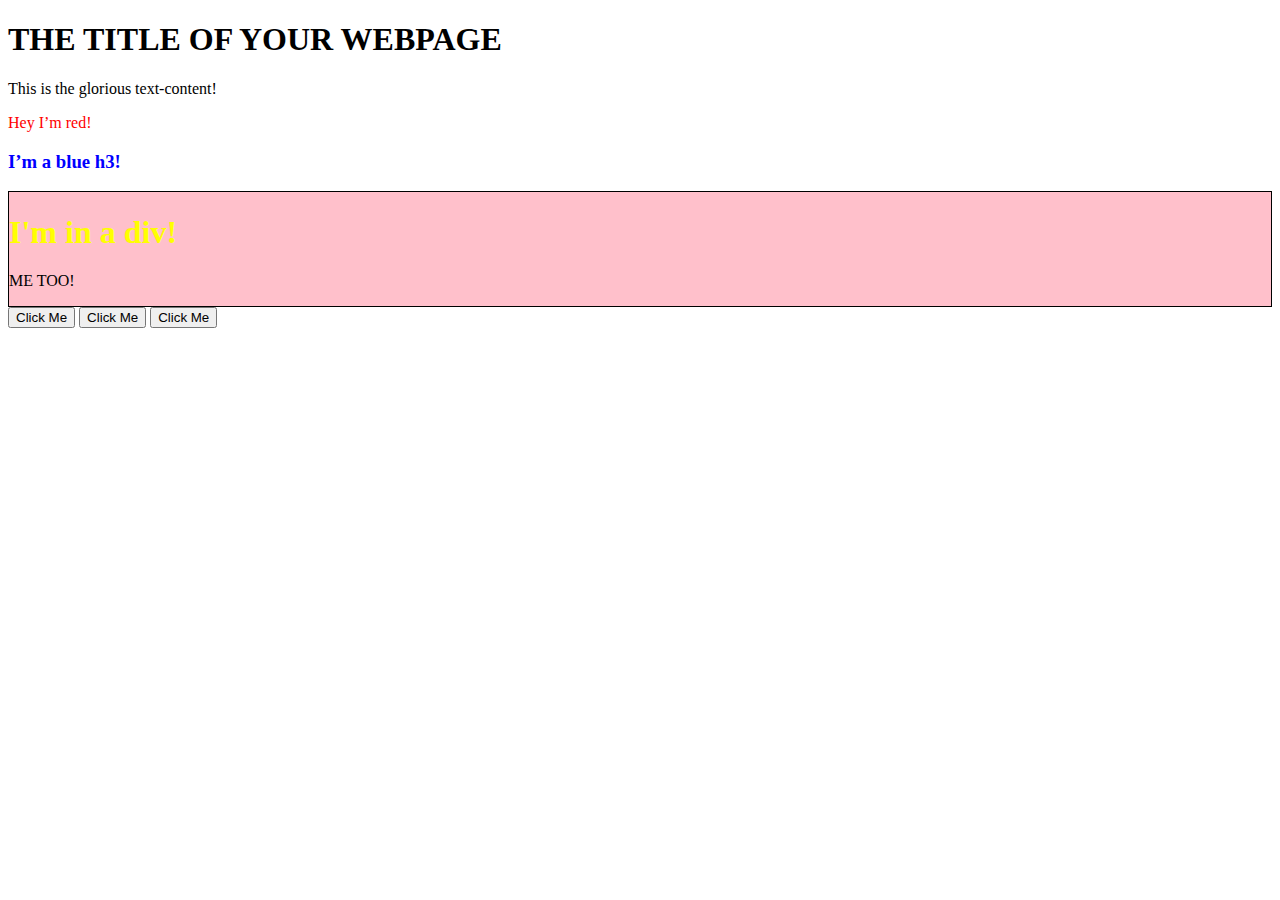
<file: WebDevelopment101/DOM-exercises/index.html>
<!DOCTYPE html>
<html lang="en">
<head>
    <meta charset="UTF-8">
    <meta name="viewport" content="width=device-width, initial-scale=1.0">
    <title>Document</title>
</head>
<body>
    <h1>THE TITLE OF YOUR WEBPAGE</h1>
    <div id="container"></div>
    <div id="container">
        <button id="1">Click Me</button>
        <button id="2">Click Me</button>
        <button id="3">Click Me</button>
    </div>
    <script src="script.js"></script>
</body>
</html>
</file>
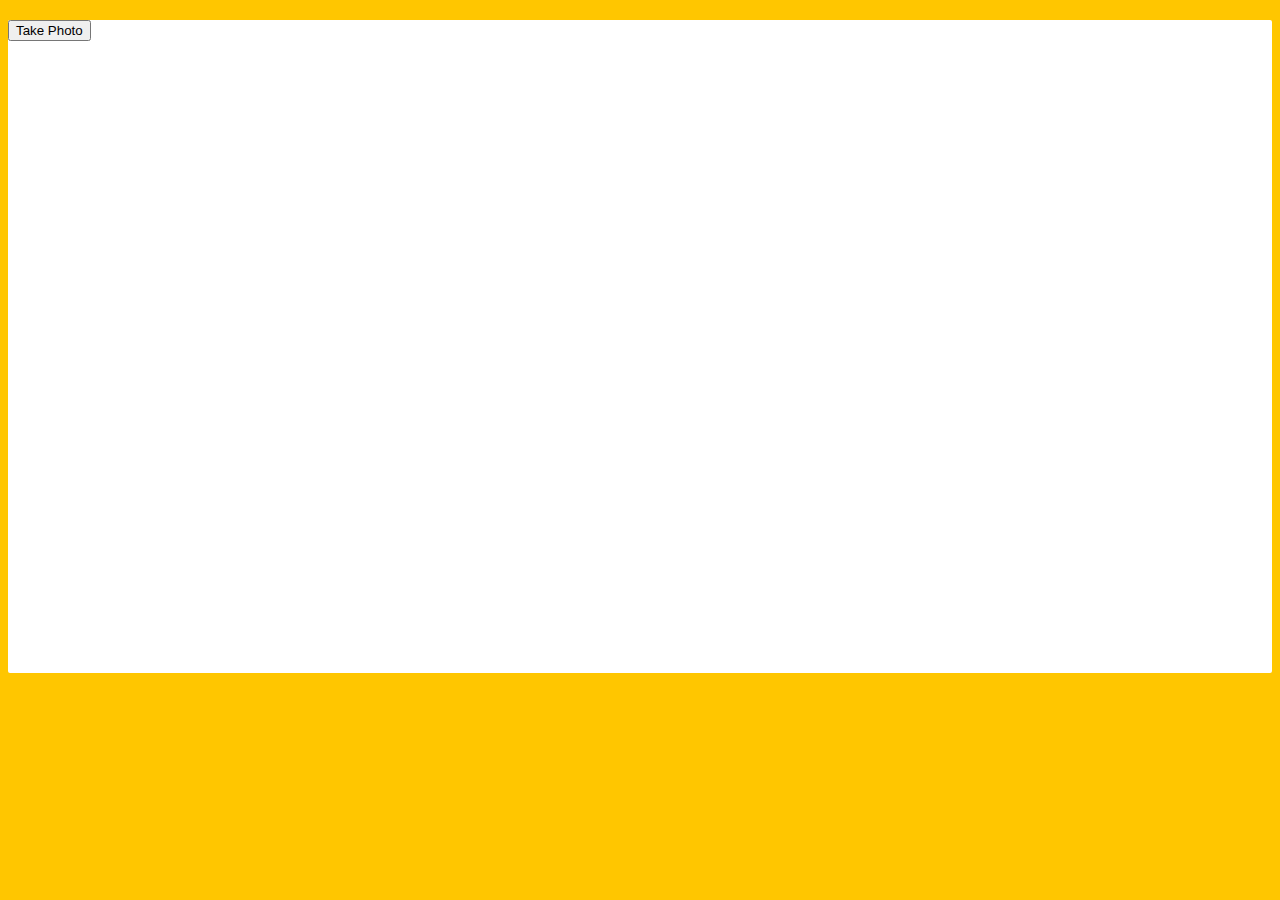
<file: WebDevelopment101/JavaScript30/19 - Webcam Fun/index.html>
<!DOCTYPE html>
<html lang="en">
<head>
  <meta charset="UTF-8">
  <title>Get User Media Code Along!</title>
  <link rel="stylesheet" href="style.css">
</head>
<body>

  <div class="photobooth">
    <div class="controls">
      <button onClick="takePhoto()">Take Photo</button>
<!--       <div class="rgb">
        <label for="rmin">Red Min:</label>
        <input type="range" min=0 max=255 name="rmin">
        <label for="rmax">Red Max:</label>
        <input type="range" min=0 max=255 name="rmax">

        <br>

        <label for="gmin">Green Min:</label>
        <input type="range" min=0 max=255 name="gmin">
        <label for="gmax">Green Max:</label>
        <input type="range" min=0 max=255 name="gmax">

        <br>

        <label for="bmin">Blue Min:</label>
        <input type="range" min=0 max=255 name="bmin">
        <label for="bmax">Blue Max:</label>
        <input type="range" min=0 max=255 name="bmax">
      </div> -->
    </div>

    <canvas class="photo"></canvas>
    <video class="player"></video>
    <div class="strip"></div>
  </div>

  <audio class="snap" src="./snap.mp3" hidden></audio>

  <script src="scripts.js"></script>

</body>
</html>
</file>
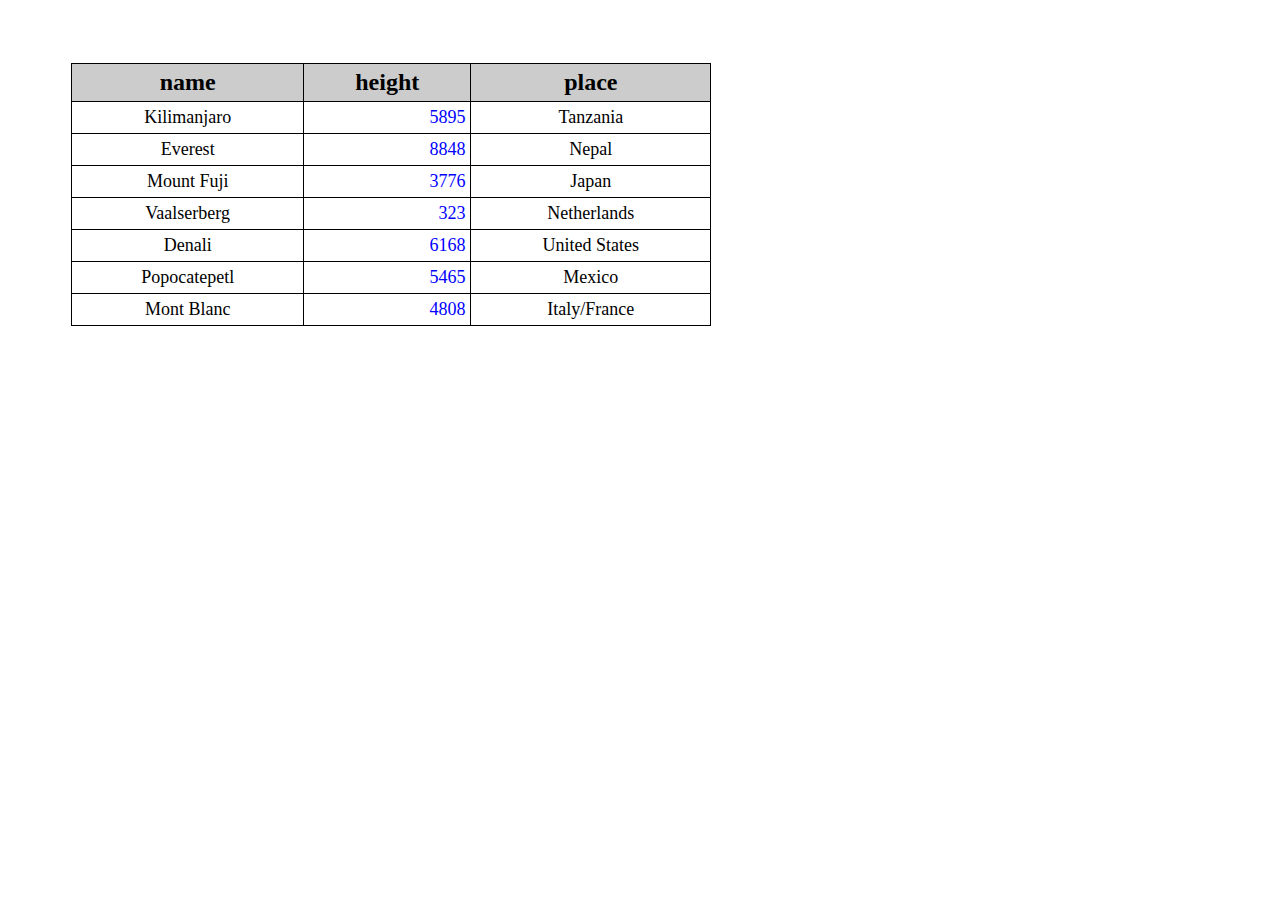
<file: EloquentJavascript/chapter14/table.html>
<!DOCTYPE html>
<html lang="en">
<head>
    <meta charset="UTF-8">
    <meta name="viewport" content="width=device-width, initial-scale=1.0">
    <title>Table generated with DOM JS</title>
    <style>

        table, tr, td, th {
            border: solid 1px #000;
            border-collapse: collapse;
            padding: 5px;
        }

        .mountainTable {
            min-width: 640px;
            margin: 5%;
            font-size: 18px;
            text-align: center;
            align-items: center;
        }

        .tableHeader {
            font-size: 24px;
            font-weight: 600;
            background-color: #ccc;
        }

        .numberColumn {
            text-align: right;
            color: #0000ff;
            text-decoration: italic;
        }
    </style>
</head>
<body>
    <div id="mountains"></div>

    <script>
    
        const MOUNTAINS = [
          {name: "Kilimanjaro", height: 5895, place: "Tanzania"},
          {name: "Everest", height: 8848, place: "Nepal"},
          {name: "Mount Fuji", height: 3776, place: "Japan"},
          {name: "Vaalserberg", height: 323, place: "Netherlands"},
          {name: "Denali", height: 6168, place: "United States"},
          {name: "Popocatepetl", height: 5465, place: "Mexico"},
          {name: "Mont Blanc", height: 4808, place: "Italy/France"}
        ];
      
        const mntDiv = document.querySelector("#mountains");
        const mntTable = document.createElement("table");

        // Obtain the property names from the first row if existing.
        if (!(MOUNTAINS.length <= 0)) {
            let row = document.createElement("tr");
            const pNames = Object.getOwnPropertyNames(MOUNTAINS[0]);
            for (let i = 0; i < pNames.length; i++) {
                const header = document.createElement("th");
                const headerText = document.createTextNode(pNames[i]);
                header.appendChild(headerText);
                header.classList.add("tableHeader");
                row.appendChild(header);
            }
            mntTable.appendChild(row);
        }

        if (!(MOUNTAINS.length <= 1)) {
            for (let i = 0; i < MOUNTAINS.length; i++) {
                let row = document.createElement("tr");
                for (const key in MOUNTAINS[i]) {
                    const col = document.createElement("td");
                    const colText = document.createTextNode(MOUNTAINS[i][key]);
                    if (Number.isFinite(Number(MOUNTAINS[i][key]))) {
                        col.classList.add("numberColumn");
                    }
                    col.appendChild(colText);
                    row.appendChild(col);
                }
                mntTable.appendChild(row);
            }
        }

        mntTable.classList.add("mountainTable");
        
        mntDiv.appendChild(mntTable);

      </script>


</body>
</html>
</file>
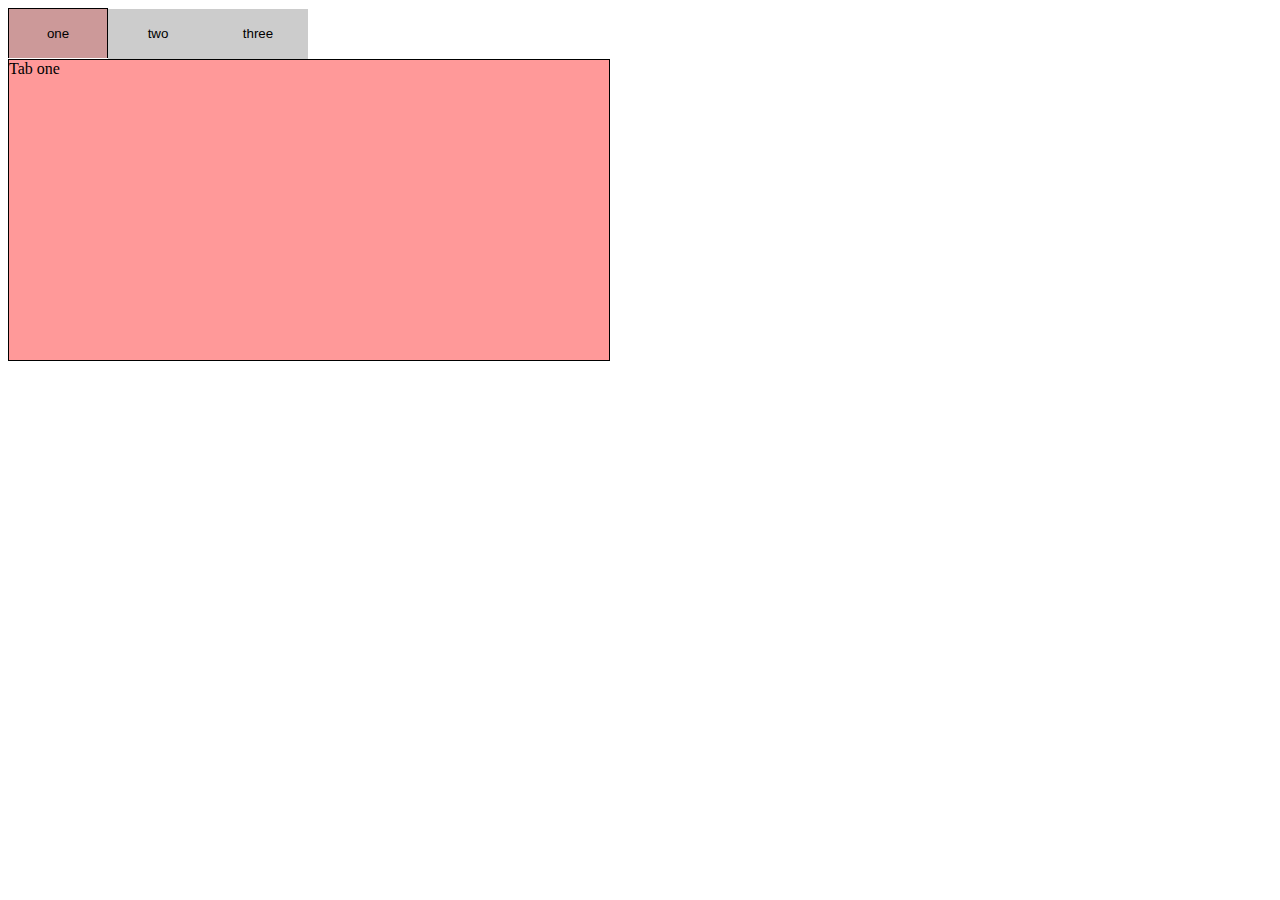
<file: EloquentJavascript/chapter15/tabs.html>
<!DOCTYPE html>
<html lang="en">
<head>
    <meta charset="UTF-8">
    <meta name="viewport" content="width=device-width, initial-scale=1.0">
    <title>Document</title>
    <style>
        .activeButton {
            background-color: #c99;
            border: solid 1px #000;
            border-bottom: 0px;
            min-width: 100px;
            min-height: 50px;
            padding: 5px;
        }
        .inactiveButton {
            background-color: #ccc;
            min-width: 100px;
            min-height: 50px;
            padding: 5px;
            border: none;
        }
        .inactiveTab {
            background-color: #999;
            display: none;
        }
        .activeTab {
            display: block;
            background-color: #f99;
            border: solid 1px #000;
            min-height: 300px;
            max-width: 600px;
        }
    </style>
</head>
<body>
    <tab-panel>
        <div data-tabname="one">Tab one</div>
        <div data-tabname="two">Tab two</div>
        <div data-tabname="three">Tab three</div>
      </tab-panel>
      <script>
        function asTabs(node) {
          // tab-panel should have 3 buttons at the top
          let tabs = Array.from(node.children);
          const elts = tabs.length;
          for (i = 0; i < elts; i++) {
            console.log(tabs[i]);
            let button = document.createElement("button");
            button.textContent = tabs[i].getAttribute("data-tabname");
            node.insertBefore(button, tabs[0]);
          }
          displayTabs("one");
        }
          
        function displayTabs(displayTab) {
            let tabs = document.querySelector("tab-panel").children;
            console.log(tabs);
            for (const tab of tabs) {
                if (tab.tagName === "DIV") {
                    tab.classList.add("inactiveTab");
                    tab.classList.remove("activeTab");
                }
                if (tab.tagName === "BUTTON") {
                    tab.classList.add("inactiveButton");
                    tab.classList.remove("activeButton");
                }
            }
            for (const tab of tabs) {
                if (tab.textContent === displayTab) {
                    tab.classList.add("activeButton");
                    tab.classList.remove("inactiveButton");
                } else if (tab.getAttribute("data-tabname") === displayTab) {
                    tab.classList.add("activeTab");
                    tab.classList.remove("inactiveTab");
                }
            }            
        }

        document.body.addEventListener("click", event => {
            if (event.target.nodeName == "BUTTON") {
                displayTabs(event.target.textContent);
            }
        });

          // those 3 buttons must be the data-tabnames
          // tabs should be hidden except one
          // when clicking one tab, it should display it and hide the others
        asTabs(document.querySelector("tab-panel"));
      </script>
</body>
</html>
</file>
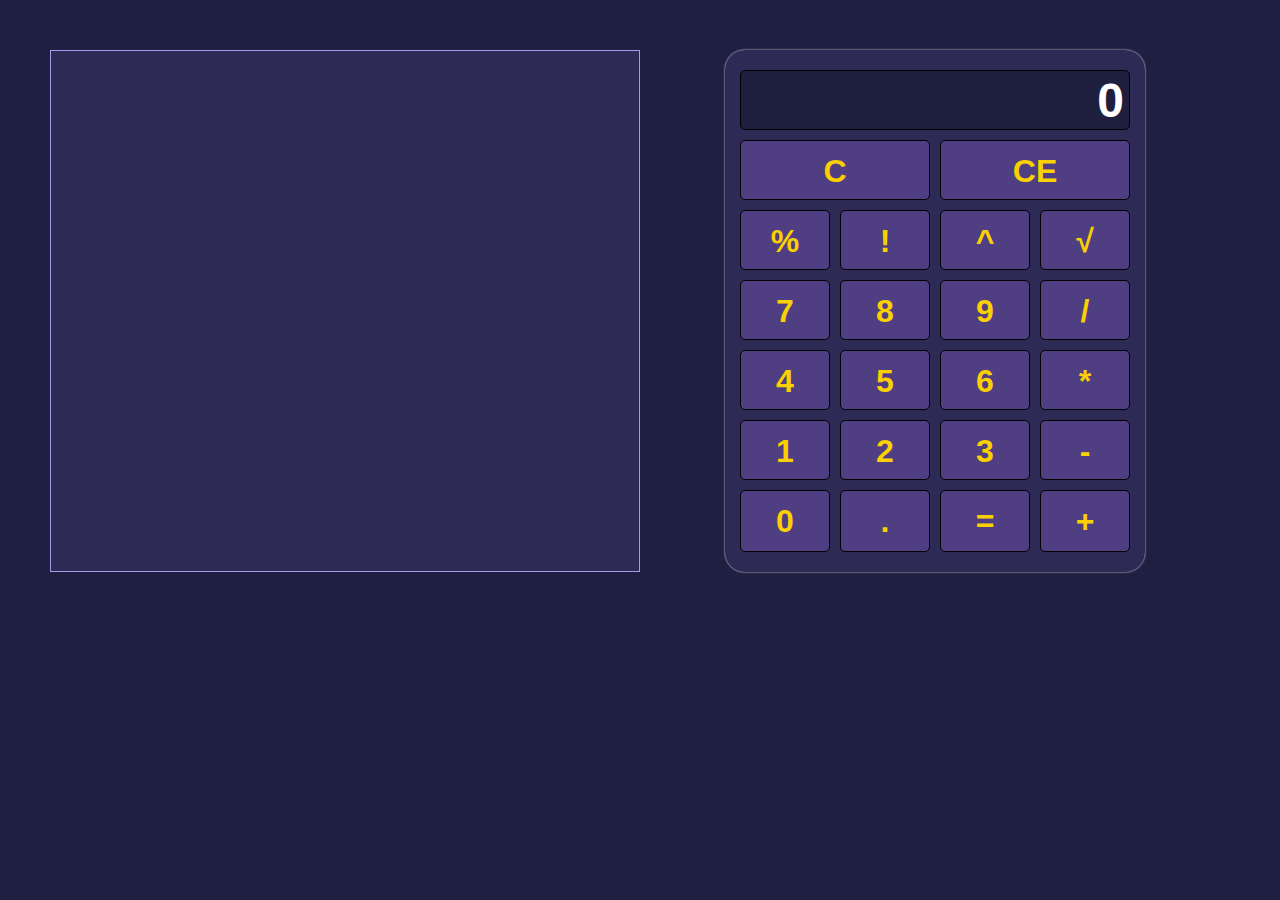
<file: WebDevelopment101/Calculator/calculator.html>
<!DOCTYPE html>
<html lang="en">
<head>
    <meta charset="UTF-8">
    <meta name="viewport" content="width=device-width, initial-scale=1.0">
    <link rel="stylesheet" href="style.css">
    <title>Calculator</title>
</head>
<body>

    <div id="content">
        <div id="left">
            <div id="sourcecode">
                
            </div>
        </div>
        <div id="right">
            <div class="gridbase" id="gridbase">
                <div class="gridscreen" id="calc_screen">0</div>

                <div class="gridc" id="calc_c">C</div>
                <div class="gridce" id="calc_ce">CE</div>

                <div class="gridoperator" id="calc_mod">%</div>
                <div class="gridoperator" id="calc_fact">!</div>
                <div class="gridoperator" id="calc_pow">^</div>
                <div class="gridoperator" id="calc_sqrt">√</div>
                
                <div class="gridnumber" id="calc_7">7</div>
                <div class="gridnumber" id="calc_8">8</div>
                <div class="gridnumber" id="calc_9">9</div>
                <div class="gridoperator" id="calc_div">/</div>

                <div class="gridnumber" id="calc_4">4</div>
                <div class="gridnumber" id="calc_5">5</div>
                <div class="gridnumber" id="calc_6">6</div>
                <div class="gridoperator" id="calc_mult">*</div>
                
                <div class="gridnumber" id="calc_1">1</div>
                <div class="gridnumber" id="calc_2">2</div>
                <div class="gridnumber" id="calc_3">3</div>
                <div class="gridoperator" id="calc_sub">-</div>
                
                <div class="gridnumber" id="calc_0">0</div>
                <div class="griddot" id="calc_dot">.</div>
                <div class="gridequal" id="calc_equal">=</div>
                <div class="gridoperator" id="calc_add">+</div>

            </div>
        </div>
    </div>


    <script src="script.js"></script>
</body>
</html>
</file>
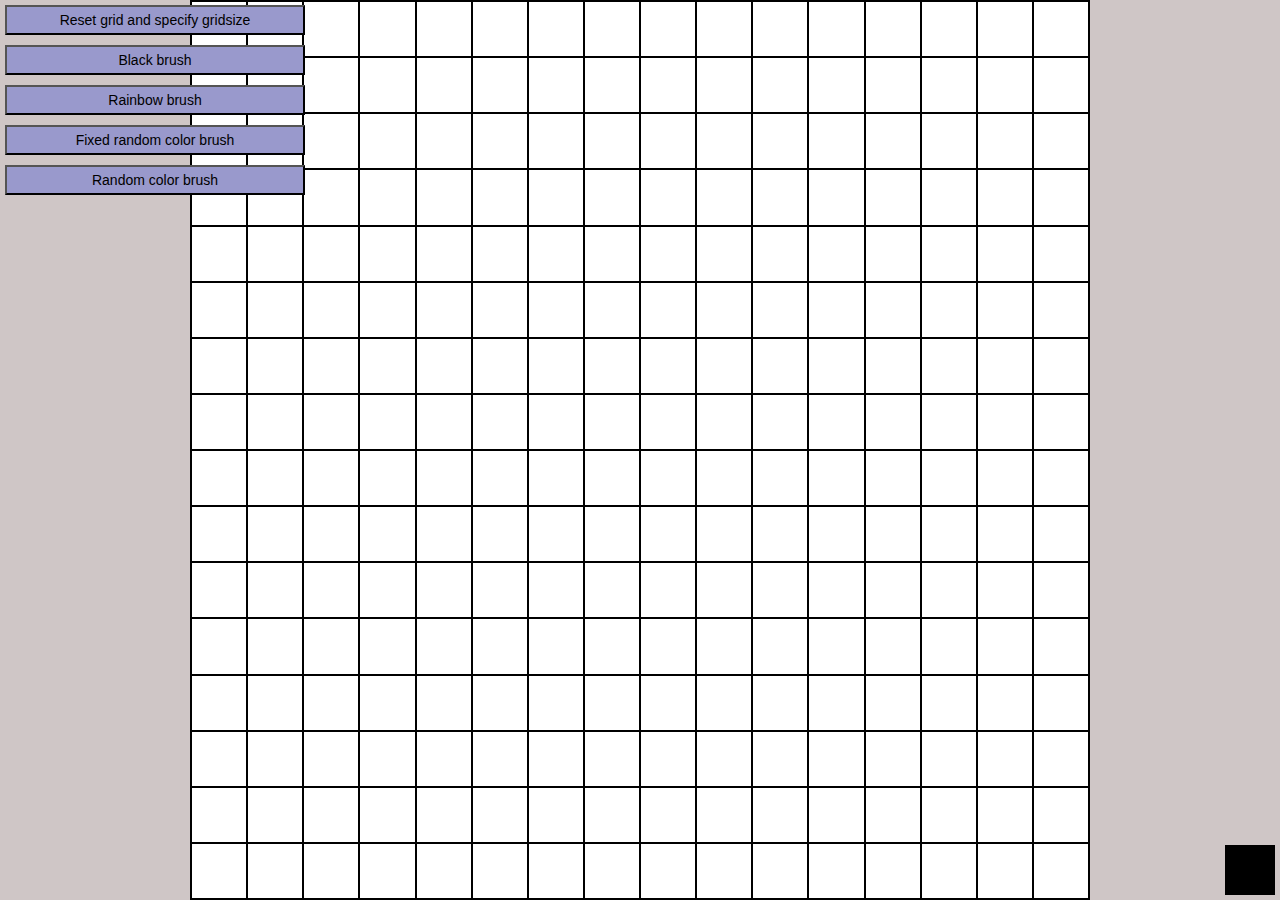
<file: WebDevelopment101/Etch-a-Sketch/sketch.html>
<!DOCTYPE html>
<html lang="en">
<head>
    <meta charset="UTF-8">
    <meta name="viewport" content="width=device-width, initial-scale=1.0">
    <link rel="stylesheet" href="style.css" />
    <title>Etch-a-Sketch</title>
</head>
<body>
<button id="resetbtn" class="btn">Reset grid and specify gridsize</button>
<button id="blackbtn" class="btn">Black brush</button>
<button id="rainbowbtn" class="btn">Rainbow brush</button>
<button id="fixrandombtn" class="btn">Fixed random color brush</button>
<button id="randomhexbtn" class="btn">Random color brush</button>
<div id="container"></div>
<div id="colorpicker"></div>
<script src="script.js" type="text/javascript"></script>
</body>
</html>
</file>
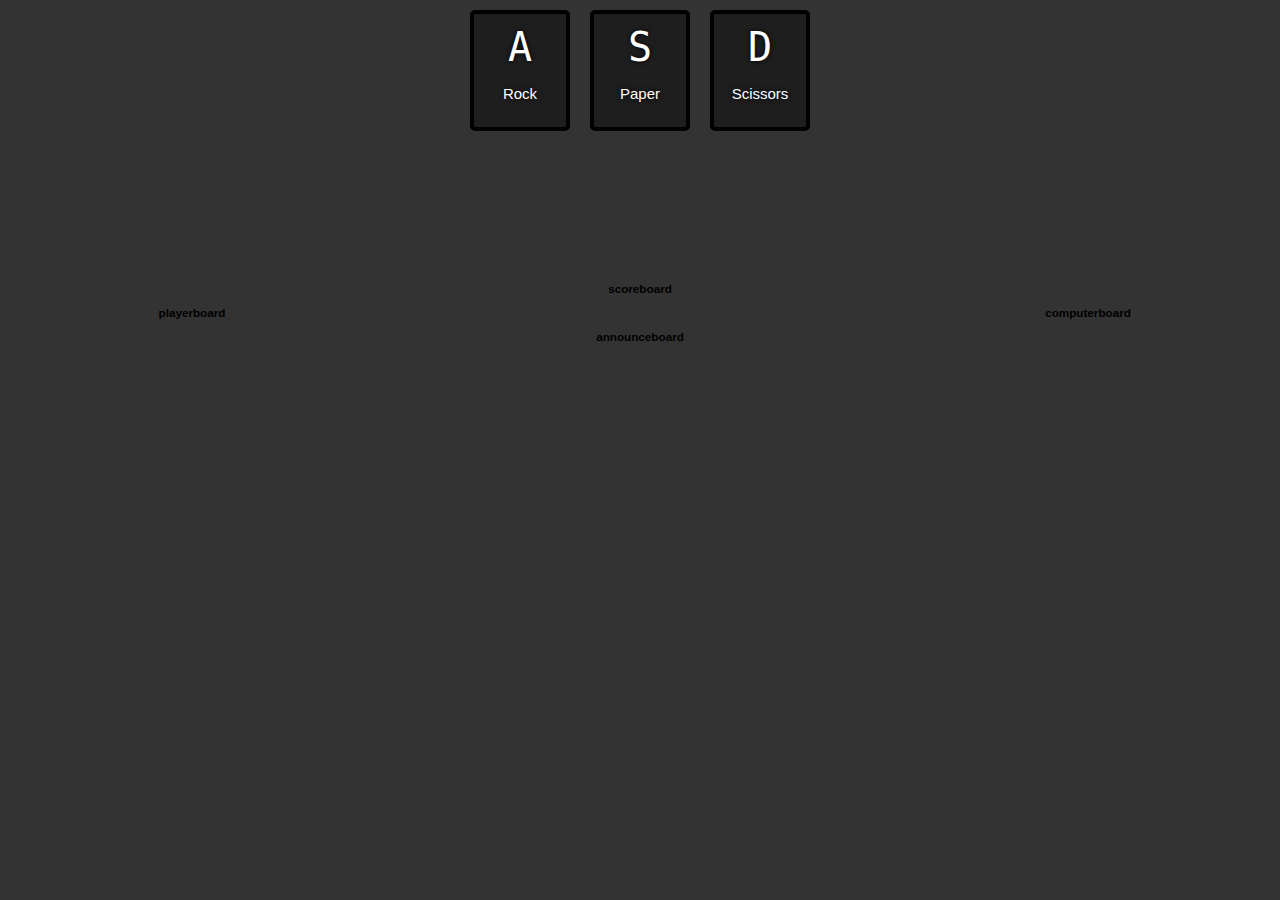
<file: WebDevelopment101/RockPaperScissors/v2.html>
<!DOCTYPE html>
<html lang="en">
<head>
    <meta charset="UTF-8">
    <meta name="viewport" content="width=device-width, initial-scale=1.0">
    <link rel="stylesheet" href="style.css" />
    <title>Document</title>
</head>
<body>

    <div class="keys">
        <div data-key="65" class="key">
            <kbd>A</kbd>
            <p>Rock</p>
        </div>
        <div data-key="83" class="key">
            <kbd>S</kbd>
            <p>Paper</p>
        </div>
        <div data-key="68" class="key">
            <kbd>D</kbd>
            <p>Scissors</p>
        </div>
    </div>

    <div class="displayboard">
        <div class="playerboard"><h3>playerboard</h3><p></p></div>
        <div class="scoreboard"><h3>scoreboard</h3><p></p></div>
        <div class="computerboard"><h3>computerboard</h3><p></p></div>
        <div class="announceboard"><h3>announceboard</h3><p></p></div>
    </div>

    <script src="script.js"></script>

</body>
</html>
</file>
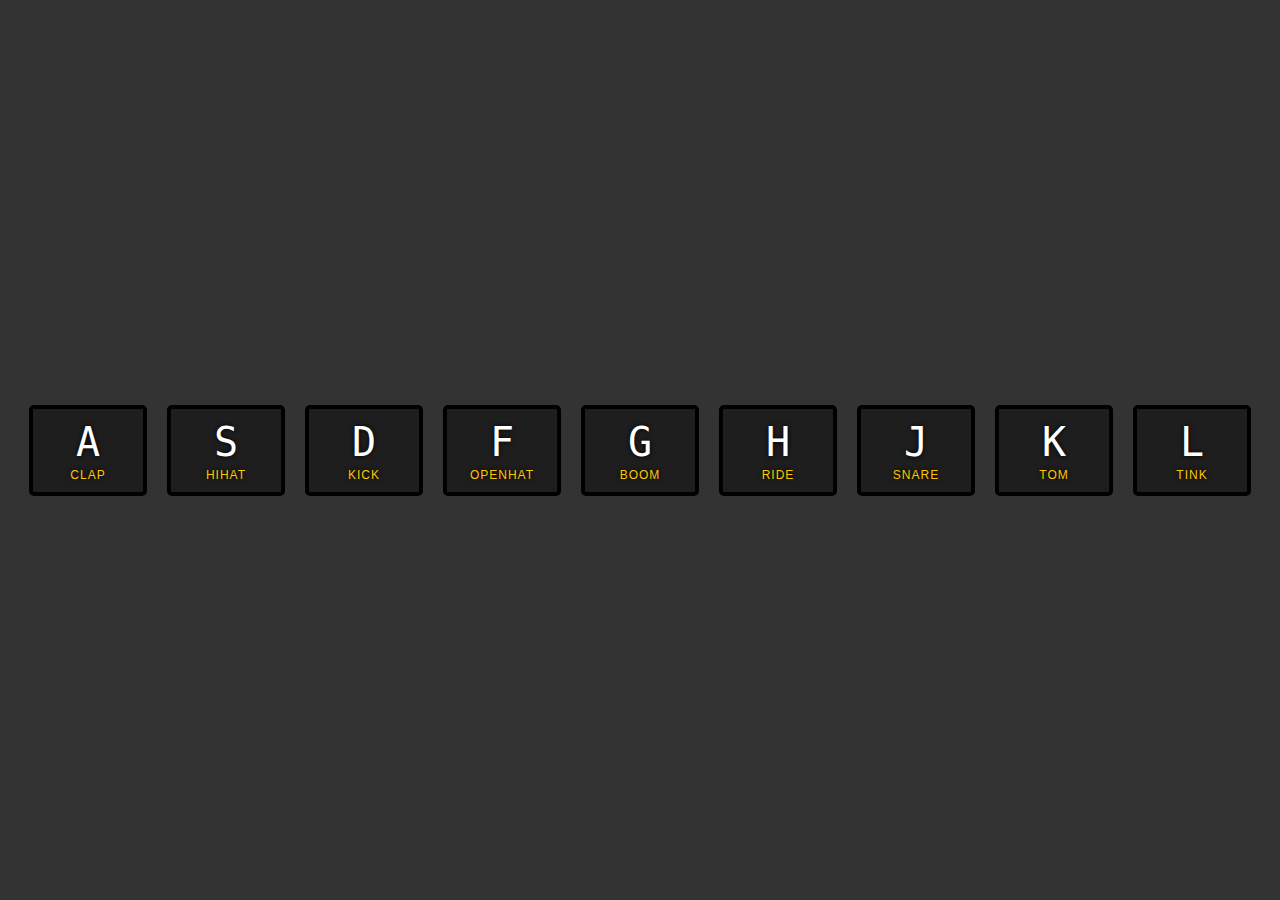
<file: WebDevelopment101/JavaScript30/01 - JavaScript Drum Kit/index-FINISHED.html>
<!DOCTYPE html>
<html lang="en">
<head>
  <meta charset="UTF-8">
  <title>JS Drum Kit</title>
  <link rel="stylesheet" href="style.css">
</head>
<body>


  <div class="keys">
    <div data-key="65" class="key">
      <kbd>A</kbd>
      <span class="sound">clap</span>
    </div>
    <div data-key="83" class="key">
      <kbd>S</kbd>
      <span class="sound">hihat</span>
    </div>
    <div data-key="68" class="key">
      <kbd>D</kbd>
      <span class="sound">kick</span>
    </div>
    <div data-key="70" class="key">
      <kbd>F</kbd>
      <span class="sound">openhat</span>
    </div>
    <div data-key="71" class="key">
      <kbd>G</kbd>
      <span class="sound">boom</span>
    </div>
    <div data-key="72" class="key">
      <kbd>H</kbd>
      <span class="sound">ride</span>
    </div>
    <div data-key="74" class="key">
      <kbd>J</kbd>
      <span class="sound">snare</span>
    </div>
    <div data-key="75" class="key">
      <kbd>K</kbd>
      <span class="sound">tom</span>
    </div>
    <div data-key="76" class="key">
      <kbd>L</kbd>
      <span class="sound">tink</span>
    </div>
  </div>

  <audio data-key="65" src="sounds/clap.wav"></audio>
  <audio data-key="83" src="sounds/hihat.wav"></audio>
  <audio data-key="68" src="sounds/kick.wav"></audio>
  <audio data-key="70" src="sounds/openhat.wav"></audio>
  <audio data-key="71" src="sounds/boom.wav"></audio>
  <audio data-key="72" src="sounds/ride.wav"></audio>
  <audio data-key="74" src="sounds/snare.wav"></audio>
  <audio data-key="75" src="sounds/tom.wav"></audio>
  <audio data-key="76" src="sounds/tink.wav"></audio>

<script>
  function removeTransition(e) {
    if (e.propertyName !== 'transform') return;
    e.target.classList.remove('playing');
  }

  function playSound(e) {
    const audio = document.querySelector(`audio[data-key="${e.keyCode}"]`);
    const key = document.querySelector(`div[data-key="${e.keyCode}"]`);
    if (!audio) return;

    key.classList.add('playing');
    audio.currentTime = 0;
    audio.play();
  }

  const keys = Array.from(document.querySelectorAll('.key'));
  keys.forEach(key => key.addEventListener('transitionend', removeTransition));
  window.addEventListener('keydown', playSound);
</script>


</body>
</html>
</file>
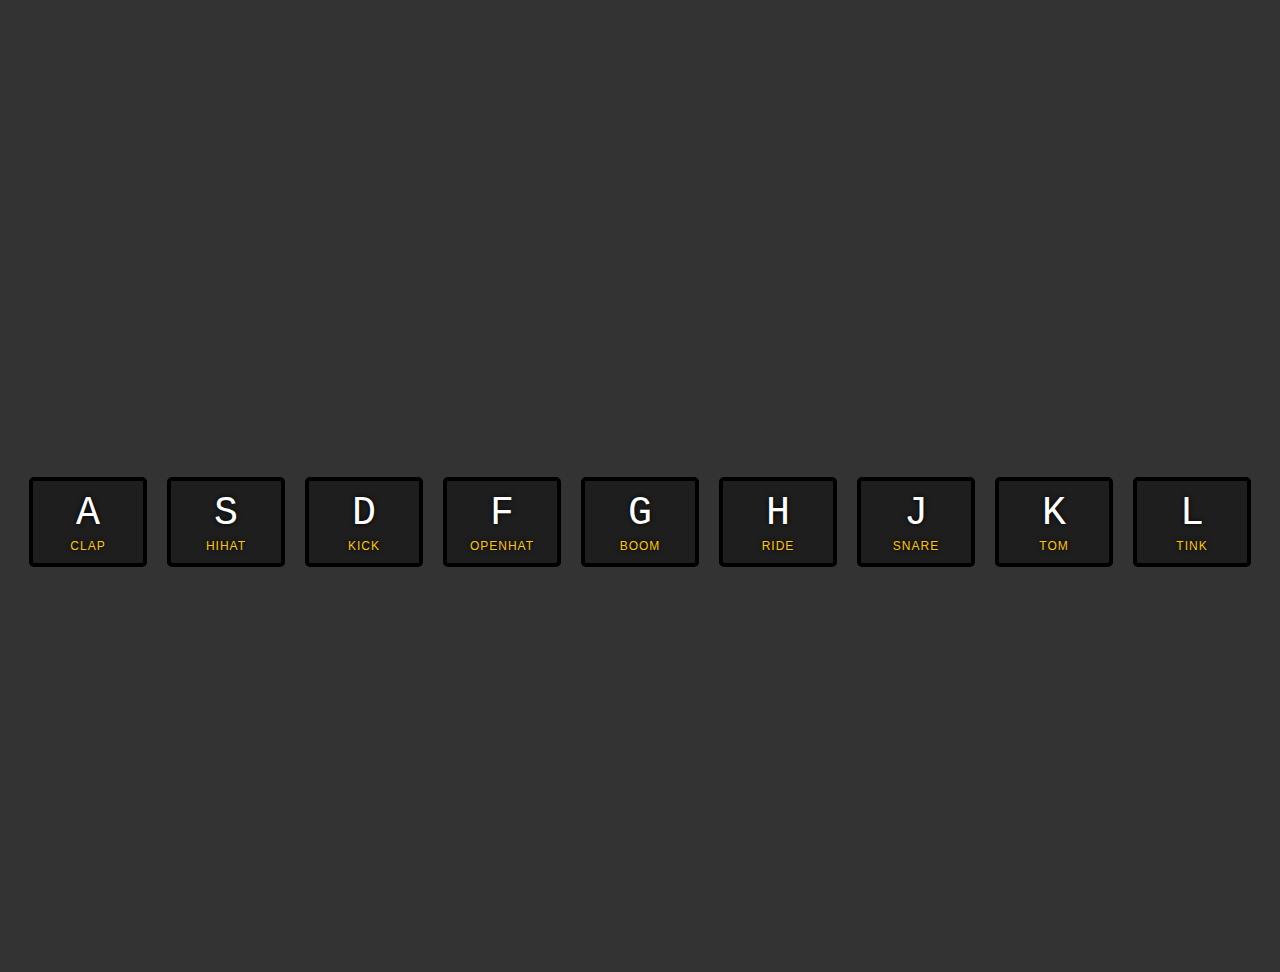
<file: WebDevelopment101/JavaScript30/01 - JavaScript Drum Kit/index-START.html>
<!DOCTYPE html>
<html lang="en">
<head>
  <meta charset="UTF-8">
  <title>JS Drum Kit</title>
  <link rel="stylesheet" href="style.css">
</head>
<body>

  <p id="logger" style="color:red; text-align:center; font-size:72px;"></p>

  <div class="keys">
    <div data-key="65" class="key">
      <kbd>A</kbd>
      <span class="sound">clap</span>
    </div>
    <div data-key="83" class="key">
      <kbd>S</kbd>
      <span class="sound">hihat</span>
    </div>
    <div data-key="68" class="key">
      <kbd>D</kbd>
      <span class="sound">kick</span>
    </div>
    <div data-key="70" class="key">
      <kbd>F</kbd>
      <span class="sound">openhat</span>
    </div>
    <div data-key="71" class="key">
      <kbd>G</kbd>
      <span class="sound">boom</span>
    </div>
    <div data-key="72" class="key">
      <kbd>H</kbd>
      <span class="sound">ride</span>
    </div>
    <div data-key="74" class="key">
      <kbd>J</kbd>
      <span class="sound">snare</span>
    </div>
    <div data-key="75" class="key">
      <kbd>K</kbd>
      <span class="sound">tom</span>
    </div>
    <div data-key="76" class="key">
      <kbd>L</kbd>
      <span class="sound">tink</span>
    </div>
  </div>

  <audio data-key="65" src="sounds/clap.wav"></audio>
  <audio data-key="83" src="sounds/hihat.wav"></audio>
  <audio data-key="68" src="sounds/kick.wav"></audio>
  <audio data-key="70" src="sounds/openhat.wav"></audio>
  <audio data-key="71" src="sounds/boom.wav"></audio>
  <audio data-key="72" src="sounds/ride.wav"></audio>
  <audio data-key="74" src="sounds/snare.wav"></audio>
  <audio data-key="75" src="sounds/tom.wav"></audio>
  <audio data-key="76" src="sounds/tink.wav"></audio>

<script>

document.addEventListener('keydown', keyDown);
document.addEventListener('keyup', keyUp);

function keyDown(e) {
  document.getElementById('logger').textContent = "DOWN -> " + e.keyCode;
  const audio = document.querySelector(`audio[data-key="${e.keyCode}"]`);
  audio.currentTime = 0;
  audio.play();
  const key = document.querySelector(`div[data-key="${e.keyCode}"]`);
  key.className = "key playing";
}

function keyUp(e) {
  document.getElementById('logger').textContent = "UP -> " + e.keyCode;
  document.querySelector(`div[data-key="${e.keyCode}"]`).className = "key";
}

</script>


</body>
</html>
</file>
<file: WebDevelopment101/JavaScript30/19 - Webcam Fun/style.css>
html {
  box-sizing: border-box;
}

*, *:before, *:after {
  box-sizing: inherit;
}

html {
  font-size: 10px;
  background: #ffc600;
}

.photobooth {
  background: white;
  max-width: 150rem;
  margin: 2rem auto;
  border-radius: 2px;
}

/*clearfix*/
.photobooth:after {
  content: '';
  display: block;
  clear: both;
}

.photo {
  width: 100%;
  float: left;
}

.player {
  position: absolute;
  top: 20px;
  right: 20px;
  width:200px;
}

/*
  Strip!
*/

.strip {
  padding: 2rem;
}

.strip img {
  width: 100px;
  overflow-x: scroll;
  padding: 0.8rem 0.8rem 2.5rem 0.8rem;
  box-shadow: 0 0 3px rgba(0,0,0,0.2);
  background: white;
}

.strip a:nth-child(5n+1) img { transform: rotate(10deg); }
.strip a:nth-child(5n+2) img { transform: rotate(-2deg); }
.strip a:nth-child(5n+3) img { transform: rotate(8deg); }
.strip a:nth-child(5n+4) img { transform: rotate(-11deg); }
.strip a:nth-child(5n+5) img { transform: rotate(12deg); }
</file>
<file: WebDevelopment101/Calculator/style.css>
:root {
    --purple-000: #1e1e3f;
    --purple-001: #2d2b55;
    --purple-002: #ad70fc46;
    --purple-003: #1f1f41;
    --purple-004: #a599e9;
    --yellow-000: #fad000;
    --pink-000: #b362ff88;
    --pink-001: #b362ff;
    --white-000: #fff;
    
    --green-equal: #00ff009a;

    --body-bg: #1f1f41;
    --black-000: #000;

    --row-height: 60px;
    --col-width: 90px;
    --font-size-small: 20px;
    --font-size-medium: 32px;
    --font-size-large: 48px;

    -webkit-touch-callout: none; /* iOS Safari */
    -webkit-user-select: none; /* Safari */
    -khtml-user-select: none; /* Konqueror HTML */
    -moz-user-select: none; /* Old versions of Firefox */
    -ms-user-select: none; /* Internet Explorer/Edge */
    user-select: none; /* Non-prefixed version, currently
                        supported by Chrome, Edge, Opera and Firefox */
    box-sizing: border-box;
}

@media only screen and (max-width: 1200px) {
    #content, #right {
        display: block;
        margin: auto;
    }
    #sourcecode, #left {
        display: none;
    }
}

@media only screen and (max-width: 800px) {
    :root {
        --row-height: 40px;
        --col-width: 60px;
        --font-size-small: 12px;
        --font-size-medium: 16px;
        --font-size-large: 24px;
    }
}

body {
    margin: 0 auto;
    background-color: var(--body-bg);
}

#content {
    display: grid;
    grid-template-rows: 1fr;
    grid-template-columns: 1fr 1fr;
    margin: 50px;
    align-items: center;
    max-height: 80vh;
}

#sourcecode {
    height: calc(8 * var(--row-height));
    max-height: calc(8 * var(--row-height));
    overflow-x: hidden;
    overflow-y: scroll;
    scrollbar-width: none;
    text-align: right;
    background-color: var(--purple-001);
    color: var(--purple-004);
    padding: 20px;
    font-family: Menlo, Monaco, 'Courier New', monospace;
    font-size: var(--font-size-small);
    border: solid 1px var(--purple-004);
    white-space: pre-wrap;

    -webkit-touch-callout: text; /* iOS Safari */
    -webkit-user-select: text; /* Safari */
    -khtml-user-select: text; /* Konqueror HTML */
    -moz-user-select: text; /* Old versions of Firefox */
    -ms-user-select: text; /* Internet Explorer/Edge */
    user-select: text; /* Non-prefixed version, currently
                        supported by Chrome, Edge, Opera and Firefox */
}

#left, #right {
    height: 100%;
    width: 100%;
}

.gridbase {
    background-color: var(--purple-001);
    margin: 0 auto;
    display: grid;
    width: calc(var(--col-width) * 4 + 20px);;
    max-width: calc(var(--col-width) * 4 + 20px);
    padding: 20px;
    border-radius: 20px;
    grid-template-rows: repeat(6, var(--row-height));
    grid-template-columns: repeat(4, var(--col-width));
    grid-gap: 10px;
    justify-content: center;
    box-shadow: 0px 0px 2px var(--white-000);
}

.gridbase > div {
    border-radius: 5px;
    font-family: sans-serif;
    font-size: var(--font-size-medium);
    font-weight: 800;
    border: solid 1px var(--black-000);
    text-align: center;
    vertical-align: center;
    line-height: var(--row-height);
}

.gridscreen, #calc_screen {
    grid-area: 1/1/2/5;
    overflow-x: auto;
    overflow-y: hidden;
    -ms-overflow-style: none;
    scrollbar-width: none;
    background-color: var(--purple-000);
    font-family: sans-serif;
    font-size: var(--font-size-large);
    color: var(--white-000);
    text-align: right;
    padding-right: 5px;
}
    .gridscreen, .gridscreen:hover, .gridscreen:active,
    #calc_screen, #calc_screen:hover, #calc_screen:active {
        background-color: var(--purple-000);
        font-family: sans-serif;
        font-size: var(--font-size-large);
        color: var(--white-000);
        text-align: right;
        padding-right: 5px;
    }
    .gridscreen::-webkit-scrollbar {
        display: none;
    }

.gridc {
    grid-area: 2/1/3/3;
    font-size: var(--font-size-medium);
}

.gridce {
    grid-area: 2/3/3/5;
    font-size: var(--font-size-medium);
}

.gridnumber, .griddot {
    background-color: var(--purple-002);
    border: solid 1px var(--purple-000);
    color: var(--yellow-000);
}
    .gridnumber:hover, .griddot:hover  {
        background-color: var(--pink-000);
        border-color: var(--yellow-000);
    }
    .gridnumber:active, .griddot:active {
        background-color: var(--pink-001);
        border-color: var(--yellow-000);
    }

.gridoperator, .gridequal, .gridc, .gridce {
    background-color: var(--purple-002);
    border: solid 1px var(--purple-000);
    color: var(--yellow-000);
}
    .gridoperator:hover, .gridequal:hover, .gridc:hover, .gridce:hover {
        background-color:var(--pink-000);
        border-color: var(--yellow-000);
    }
    .gridoperator:active, .gridequal:active, .gridc:active, .gridce:active {
        background-color: var(--pink-001);
        border-color: var(--yellow-000);
    }
</file>
<file: WebDevelopment101/Etch-a-Sketch/style.css>
body, div {
    box-sizing: border-box;
    margin: 0 auto;
    background-color: #cfc6c6;
}

.gridbase {
    border: solid 1px #000;
    border-collapse: collapse;
    padding: 0px;
    margin: 0 auto;
    display: grid;
    height: 100vh;
    max-height: 100vw;
    max-width: 100vh;
    background-color: rgba(0, 0, 0, 0.2);
    grid-gap: 0px;
}

.gridcell { 
    border: solid 1px #000;
    background-color: #fff;
    padding: 0px;
    margin: 0px;
    display: grid;
}

#colorpicker {
    position: fixed;
    min-width: 50px;
    min-height: 50px;
    right: 5px;
    bottom: 5px;
    background-color: #000000;
}

.btn {
    position: fixed;
    min-width: 300px;
    height: 30px;
    padding: 5px;
    margin: 5px;
    background-color: #99c;
    color: #000;
    font-size: 14px;
    text-align: center;
    display: block;
    margin: auto;
}

#resetbtn {
    top: 5px;
    left: 5px;
    background-color: #99c;
}

#blackbtn {
    top: 45px;
    left: 5px;
    background-color: #99c;
}

#rainbowbtn {
    top: 85px;
    left: 5px;
    background-color: #99c;
}

#fixrandombtn {
    top: 125px;
    left: 5px;
    background-color: #99c;
}

#randomhexbtn {
    top: 165px;
    left: 5px;
    background-color: #99c;
}
</file>
<file: WebDevelopment101/RockPaperScissors/style.css>
* {box-sizing: border-box;}

html {
  font-size: 10px;
  background: url('https://i.imgur.com/b9r5sEL.jpg') bottom center;
  background-color: #333333;
  background-size: cover;
}

body,html {
  margin: 0;
  padding: 0;
  font-family: sans-serif;
}

.playerboard {
  grid-area: pb;
}

.scoreboard {
  grid-area: sb;
}

.announceboard {
  grid-area: ab;
}

.computerboard {
  grid-area: cb;
}

.displayboard {
  display: grid;
  margin: 0 10% 0 10%;
  grid: 50% 50% / 0.25fr 1.5fr 0.25fr;
  grid-template-areas:
  "pb sb cb"
  "pb ab cb";
  text-align: center;
  align-items: center;
}

.displayboard > div > p {
  font-size: 24px;
  font-weight: 800;
}

.keys {
  display: flex;
  flex: 1;
  min-height: 30vh;
  align-items: flex-start;
  justify-content: center;
}

.key {
  border: .4rem solid black;
  border-radius: .5rem;
  margin: 1rem;
  font-size: 1.5rem;
  padding: 1rem .5rem;
  transition: all .07s ease;
  width: 10rem;
  text-align: center;
  color: white;
  background: rgba(0,0,0,0.4);
  text-shadow: 0 0 .5rem black;
}

.playing {
  transform: scale(1.1);
  border-color: #ffc600;
  box-shadow: 0 0 1rem #ffc600;
}

kbd {
  display: block;
  font-size: 4rem;
}

.sound {
  font-size: 1.2rem;
  text-transform: uppercase;
  letter-spacing: .1rem;
  color: #ffc600;
}
</file>
<file: WebDevelopment101/JavaScript30/01 - JavaScript Drum Kit/style.css>
html {
  font-size: 10px;
  background: url('https://i.imgur.com/b9r5sEL.jpg') bottom center;
  background-color: #333333;
  background-size: cover;
}

body,html {
  margin: 0;
  padding: 0;
  font-family: sans-serif;
}

.keys {
  display: flex;
  flex: 1;
  min-height: 100vh;
  align-items: center;
  justify-content: center;
}

.key {
  border: .4rem solid black;
  border-radius: .5rem;
  margin: 1rem;
  font-size: 1.5rem;
  padding: 1rem .5rem;
  transition: all .07s ease;
  width: 10rem;
  text-align: center;
  color: white;
  background: rgba(0,0,0,0.4);
  text-shadow: 0 0 .5rem black;
}

.playing {
  transform: scale(1.1);
  border-color: #ffc600;
  box-shadow: 0 0 1rem #ffc600;
}

kbd {
  display: block;
  font-size: 4rem;
}

.sound {
  font-size: 1.2rem;
  text-transform: uppercase;
  letter-spacing: .1rem;
  color: #ffc600;
}
</file>
